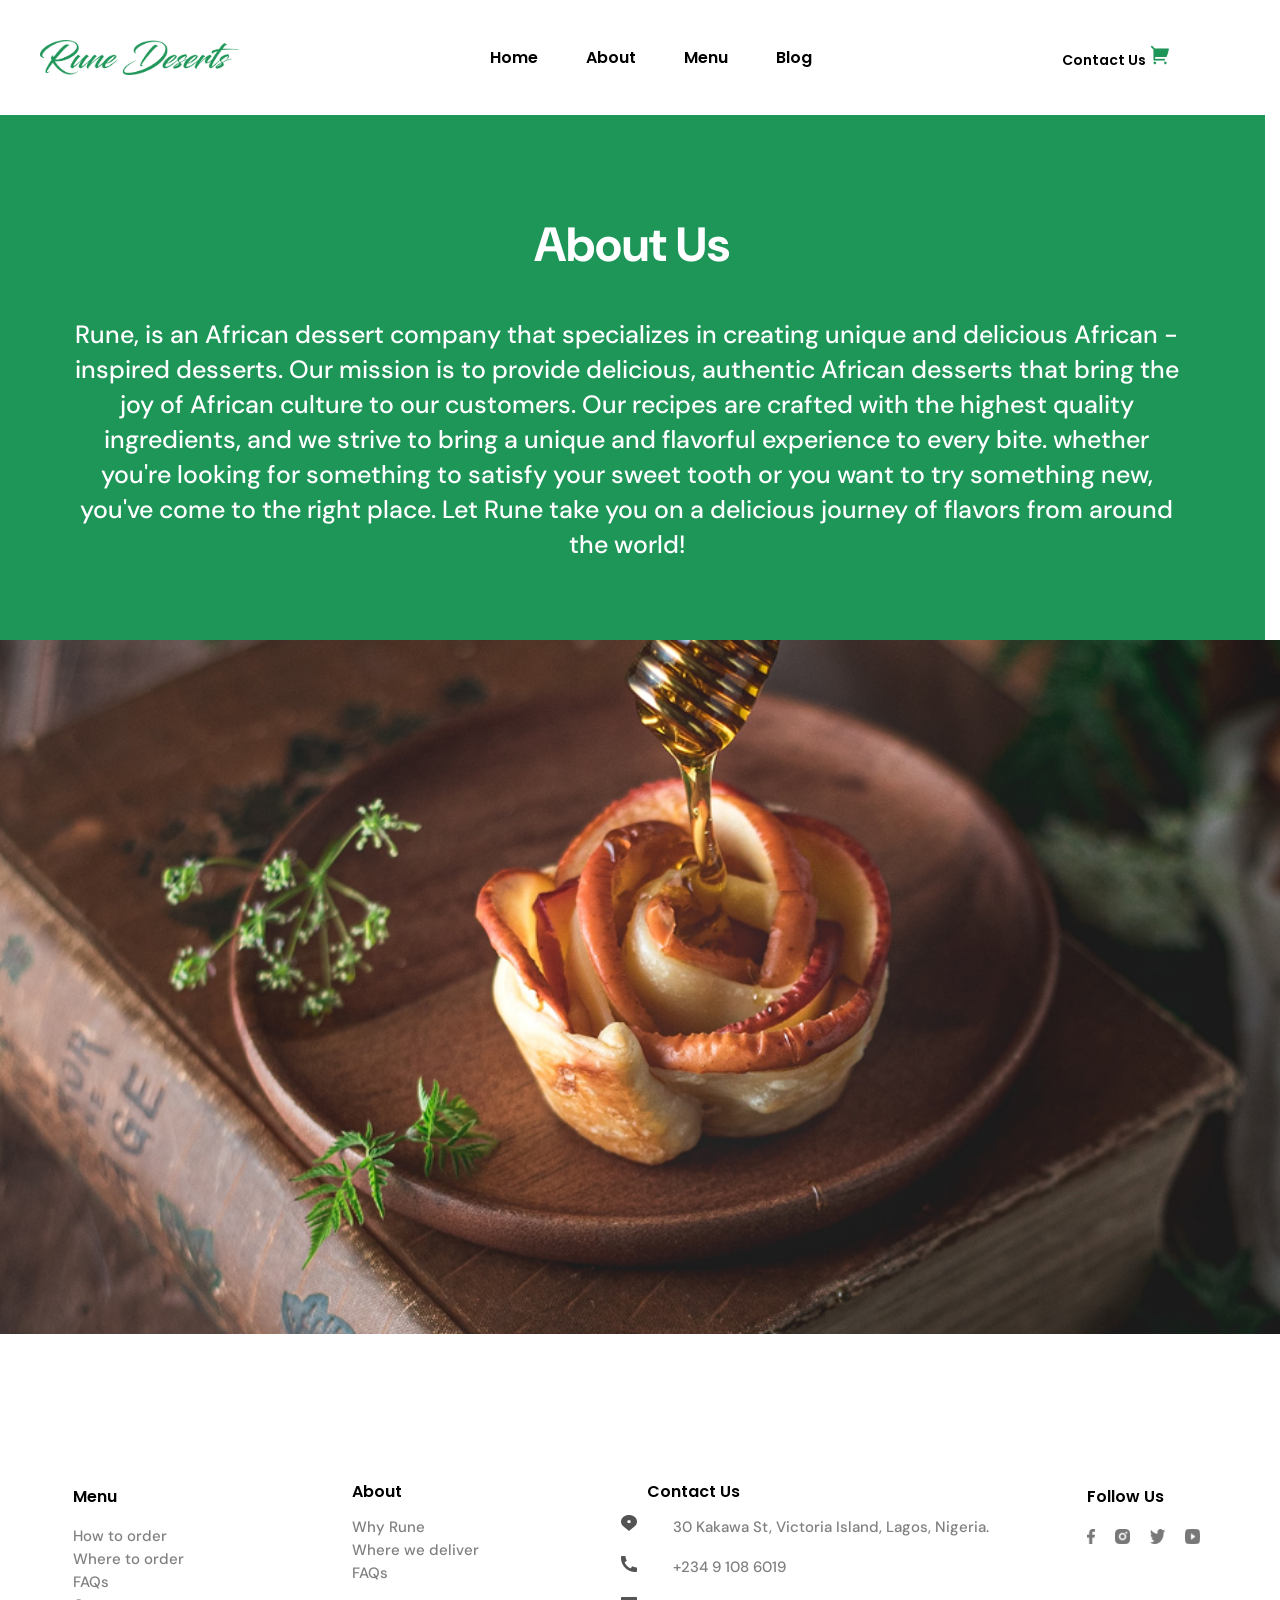
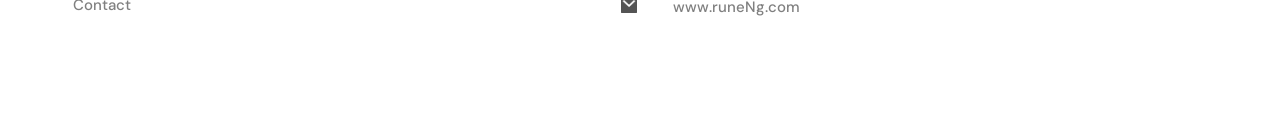
<file: about.html>
<!DOCTYPE html>
<html lang="en">
<head>
    <meta charset="UTF-8">
    <meta name="viewport" content="width=device-width, initial-scale=1.0">
    <title>About</title>
    <link rel="stylesheet" href="about.css">
</head>
<body>
    <header>
        <img src="/RUNE.png" class="header-image" alt="rune logo">
        <nav>
            <a href="/">Home</a>
            <a href="/about.html">About</a>
            <a href="/menu.html">Menu</a>
            <a href="/blog.html">Blog</a>
        </nav>

        <div class="header-right">
            <a href="/contact.html">Contact Us</a>
            <img src="/A Frame.png" alt="cart logo">
        </div>
    </header>


    <main>
        <div class="about">
            <h1>About Us</h1>
            <p>Rune, is an African dessert company that 
                specializes in creating unique and 
                delicious African - inspired desserts. 
                Our mission is to provide delicious, 
                authentic African desserts      that bring 
                the joy of African culture to our customers. 
                Our recipes are crafted with the highest 
                quality ingredients, and we strive to 
                bring a unique and flavorful experience 
                to every bite. whether you're looking for 
                something to satisfy your sweet tooth or 
                you want to try something new, you've 
                come to the right place. 
                Let Rune take you on a delicious 
                journey of flavors from around the world! 
            </p>
        </div>
    </main>


    <section>
    </section>

    <footer>
        <div class="nav-control">
            <nav class="footer-navigation">
                <div class="menu">
                    <a href="menu">Menu</a>
                    <div class="write-up">
                        <p>How to order</p>
                        <p>Where to order</p>
                        <p>FAQs</p>
                        <p>Contact</p>
                    </div>
                </div>
                
                <div class="about-us">
                    <a href="about">About</a>
                    <div class="write-up">
                        <p>Why Rune</p>
                        <p>Where we deliver</p>
                        <p>FAQs</p>
                    </div>
                    
                </div>

                <div class="contact-us">
                    <a href="contact-us">Contact Us</a>
                    <div class="write-ups">
                        <div class="gps">
                            <!-- <img src="/Vector.png" alt="GPS"> -->
                        </div>
                        <p>30 Kakawa St, Victoria Island, 
                            Lagos, Nigeria.
                        </p>
                        <div class="phone">
                            <!-- <img src="/Vector (1).png" alt=""> -->
                        </div>
                        <p>+234 9 108 6019</p>
                        <div class="email">
                            <!-- <img src="/Vector (2).png" alt=""> -->
                        </div>
                        <p>www.runeNg.com</p>
                    </div>
                </div>

                <div class="follow-us">
                    <a href="follow-us ">Follow Us</a>
                    <div class="social-media">
                        <img src="/Vector (3).png" alt="facebook">
                        <img src="/Vector (4).png" alt="instagram">
                        <img src="/Vector (5).png" alt="twitter">
                        <img src="/Vector (6).png" alt="youtube">
                    </div>
                </div>
            </nav>
        </div>
        <div class="contact-icons">
                <img src="/Vector.png" alt="GPS">
                <img src="/Vector (1).png" alt="">
                <img src="/Vector (2).png" alt="">
        </div>
    </footer>
</body>
</html>
</file>
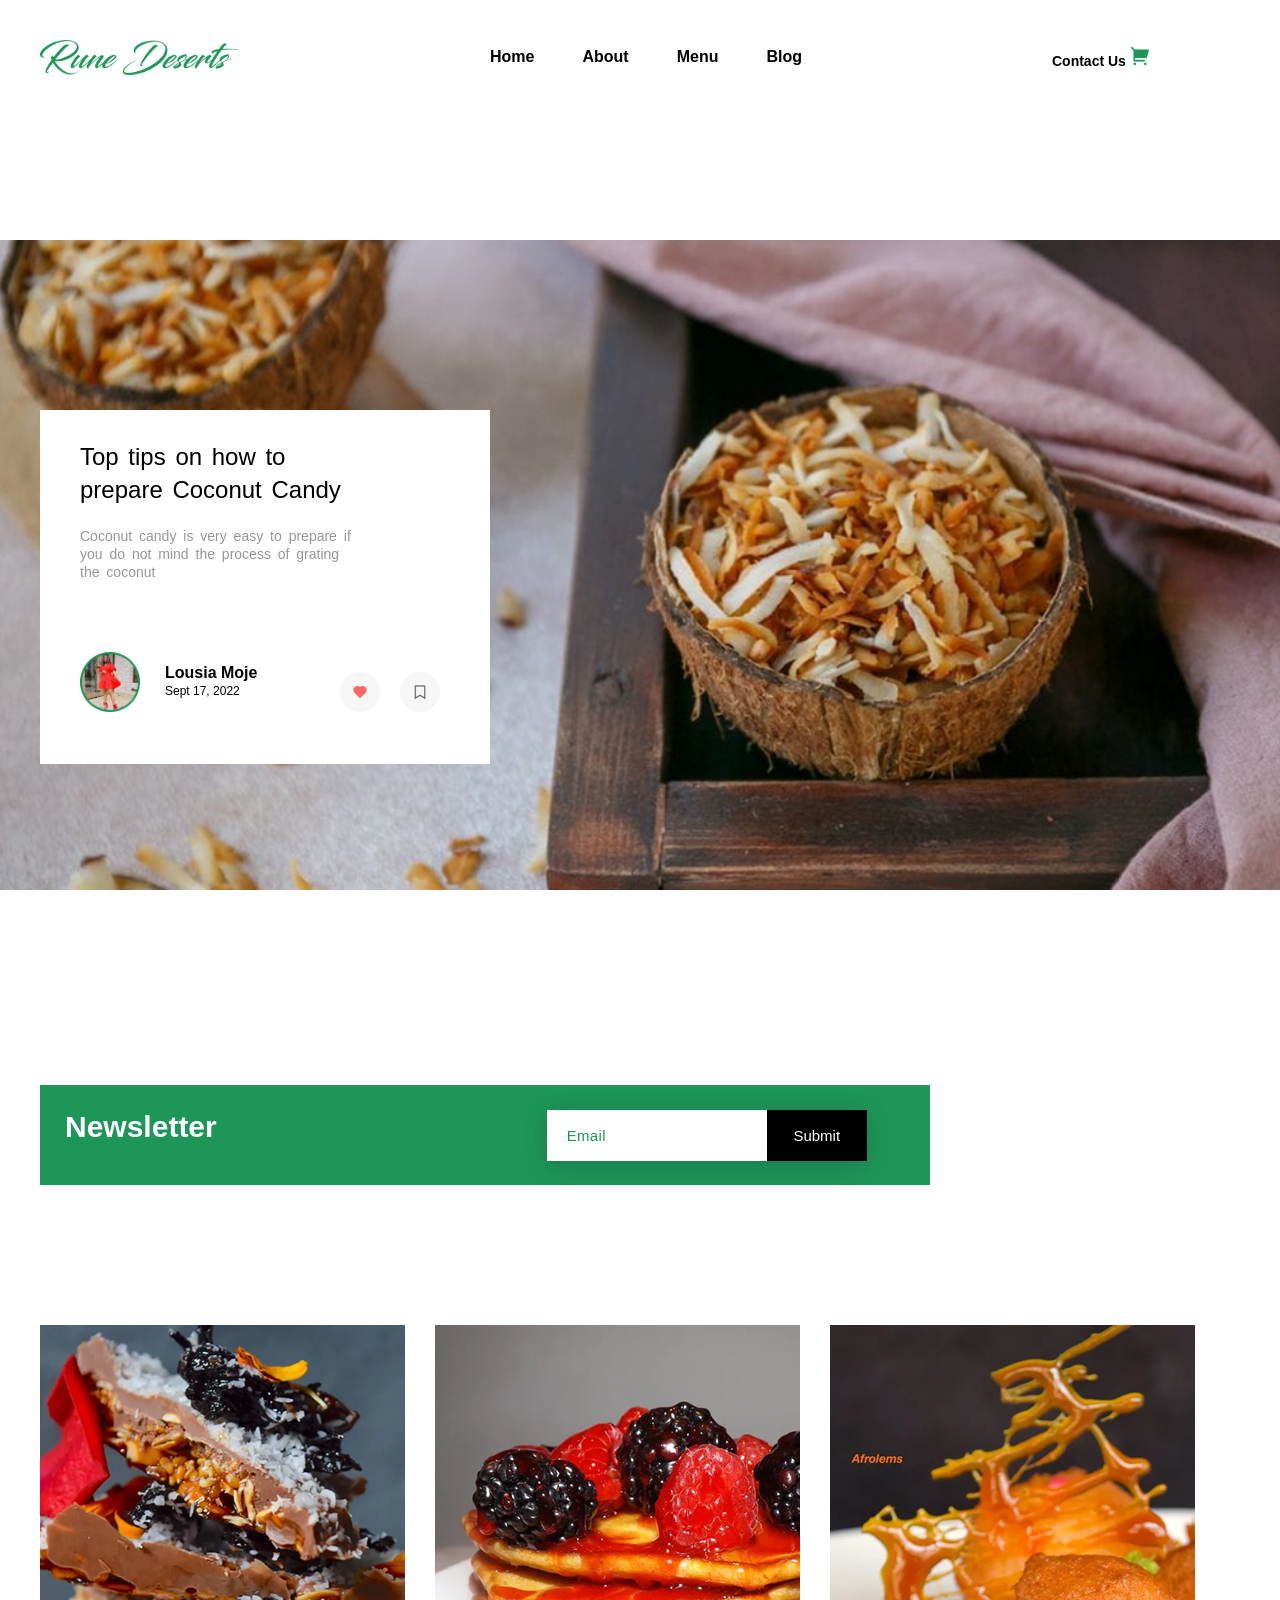
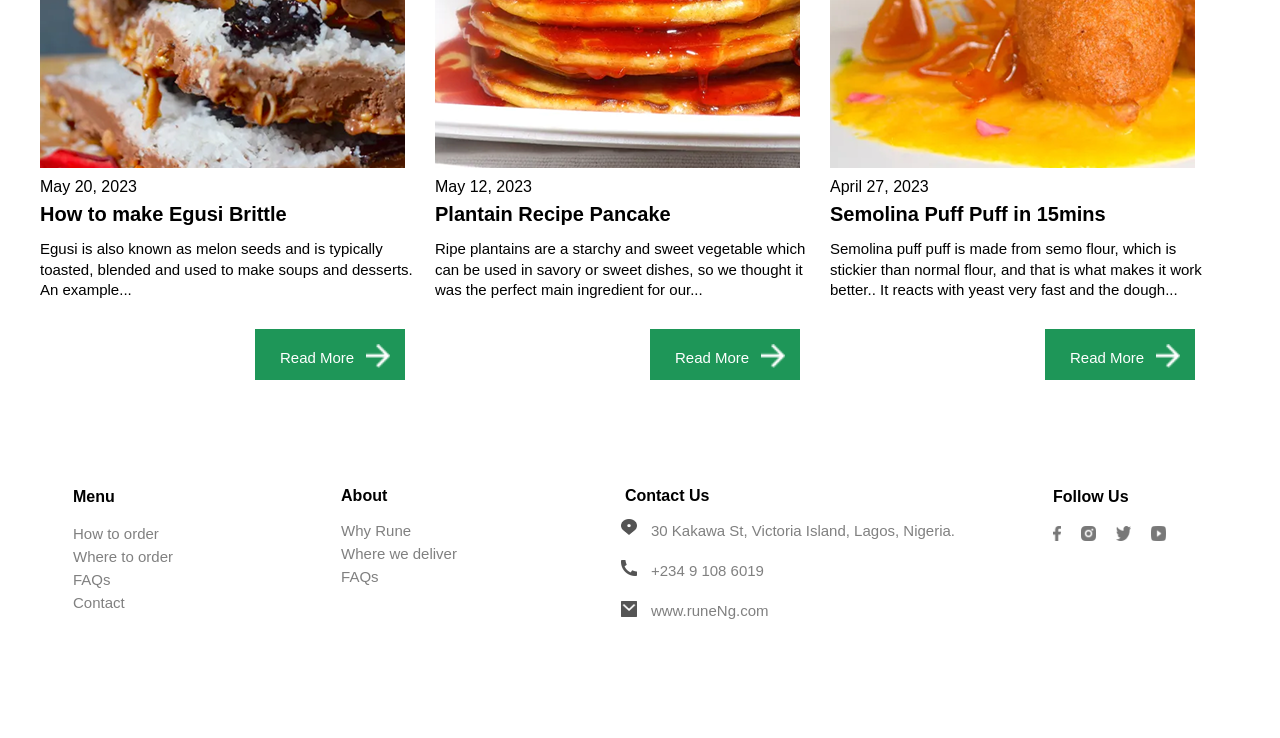
<file: blog.html>
<!DOCTYPE html>
<html lang="en">
<head>
    <meta charset="UTF-8">
    <meta name="viewport" content="width=device-width, initial-scale=1.0">
    <title>Blog</title>
    <link rel="stylesheet" href="blog.css">
</head>
<body>
    <header>
        <img src="/RUNE.png" class="header-image" alt="rune logo">
        <nav>
            <a href="/">Home</a>
            <a href="/about.html">About</a>
            <a href="/menu.html">Menu</a>
            <a href="/blog.html">Blog</a>
        </nav>
        </nav>

        <div class="header-right">
            <a href="/contact.html">Contact Us</a>
            <img src="/A Frame.png" alt="cart logo">
        </div>
    </header>

    <main>
        <div class="background-control">
            <div class="blog-picture">
                <div class="blog-content">
                    <div class="blog-writeup">
                        <h1>Top tips on how to prepare Coconut Candy</h1>
                        <p>Coconut candy is very easy to prepare if 
                            you do not mind the process of 
                            grating the coconut
                        </p>
                    </div>
                    <div class="blog-image">
                        <img src="/Ellipse 1.png" alt="">
                        <div class="writeup">
                            <h3>Lousia Moje</h3>
                            <p>Sept 17, 2022</p>
                        </div>
                        
                        <div class="little-picture">
                            <div class="image-2">
                                <img src="/Group 22.png" alt="">
                            </div>

                            <div class="image-3">
                                <img src="/Group 25 (1).png" alt="">
                            </div>
                        </div>
                        
            
                    </div>
                </div>

            </div>
        </div>
    </main>

    <section>
        <div class="newsletter-control">
            <div class="newsletter-button">
                <div class="news">
                    <h2>Newsletter</h2>
                </div>
                <div class="mail">
                    <input class="newsletter-input" type="email" placeholder="Email" aria-label="Email address">
                    <button class="newsletter-btn">Submit</button>
                </div>
            </div>
        </div>
    </section>

    <section>
        <div class="recipe-control">
            <div class="recipe-pictures">
                <div class="recipe-pic1">
                    <h4>May 20, 2023</h4>
                    <h2>How to make Egusi Brittle</h2>
                    <p>Egusi is also known as melon seeds 
                        and is typically toasted, blended 
                        and used to make soups and desserts. An example...
                    </p>
                    <div class="read-more-button">
                        <button class="read">Read More</button>
                        <div class="arrow">
                            <img src="/arrow.png" alt="Read more arrow">
                        </div>
                    </div>
                </div>

                <div class="recipe-pic2">
                    <h4>May 12, 2023</h4>
                    <h2>Plantain Recipe Pancake</h2>
                    <p>Ripe plantains are a starchy and sweet vegetable 
                        which can be used in savory or sweet dishes, 
                        so we thought it was the perfect main ingredient for our...
                    </p>
                    <div class="read-more-button">
                        <button class="read">Read More</button>
                        <div class="arrow">
                            <img src="/arrow.png" alt="Read more arrow">
                        </div>
                    </div>
                </div>

                <div class="recipe-pic3">
                    <h4>April 27, 2023</h4>
                    <h2>Semolina Puff Puff in 15mins</h2>
                    <p>Semolina puff puff is made from semo flour, 
                        which is stickier than normal flour, and 
                        that is what makes it work better.. It reacts with yeast very fast and the dough... 
                    </p>
                    <div class="read-more-button">
                        <button class="read">Read More</button>
                        <div class="arrow">
                            <img src="/arrow.png" alt="Read more arrow">
                        </div>
                    </div>
                </div>
            </div>
        </div>
    </section>
    
    <footer>
        <div class="nav-control">
            <nav class="footer-navigation">
                <div class="menu">
                    <a href="menu">Menu</a>
                    <div class="write-up">
                        <p>How to order</p>
                        <p>Where to order</p>
                        <p>FAQs</p>
                        <p>Contact</p>
                    </div>
                </div>
                
                <div class="about">
                    <a href="about">About</a>
                    <div class="write-up">
                        <p>Why Rune</p>
                        <p>Where we deliver</p>
                        <p>FAQs</p>
                    </div>
                    
                </div>

                <div class="contact-us">
                    <a href="contact-us">Contact Us</a>
                    <div class="write-ups">
                        <div class="gps">
                            <!-- <img src="/Vector.png" alt="GPS"> -->
                        </div>
                        <p>30 Kakawa St, Victoria Island, 
                            Lagos, Nigeria.
                        </p>
                        <div class="phone">
                            <!-- <img src="/Vector (1).png" alt=""> -->
                        </div>
                        <p>+234 9 108 6019</p>
                        <div class="email">
                            <!-- <img src="/Vector (2).png" alt=""> -->
                        </div>
                        <p>www.runeNg.com</p>
                    </div>
                </div>

                <div class="follow-us">
                    <a href="follow-us ">Follow Us</a>
                    <div class="social-media">
                        <img src="/Vector (3).png" alt="facebook">
                        <img src="/Vector (4).png" alt="instagram">
                        <img src="/Vector (5).png" alt="twitter">
                        <img src="/Vector (6).png" alt="youtube">
                    </div>
                </div>
            </nav>
        </div>
        <div class="contact-icons">
                <img src="/Vector.png" alt="GPS">
                <img src="/Vector (1).png" alt="">
                <img src="/Vector (2).png" alt="">
        </div>
    </footer>
        
</body>
</html>
</file>
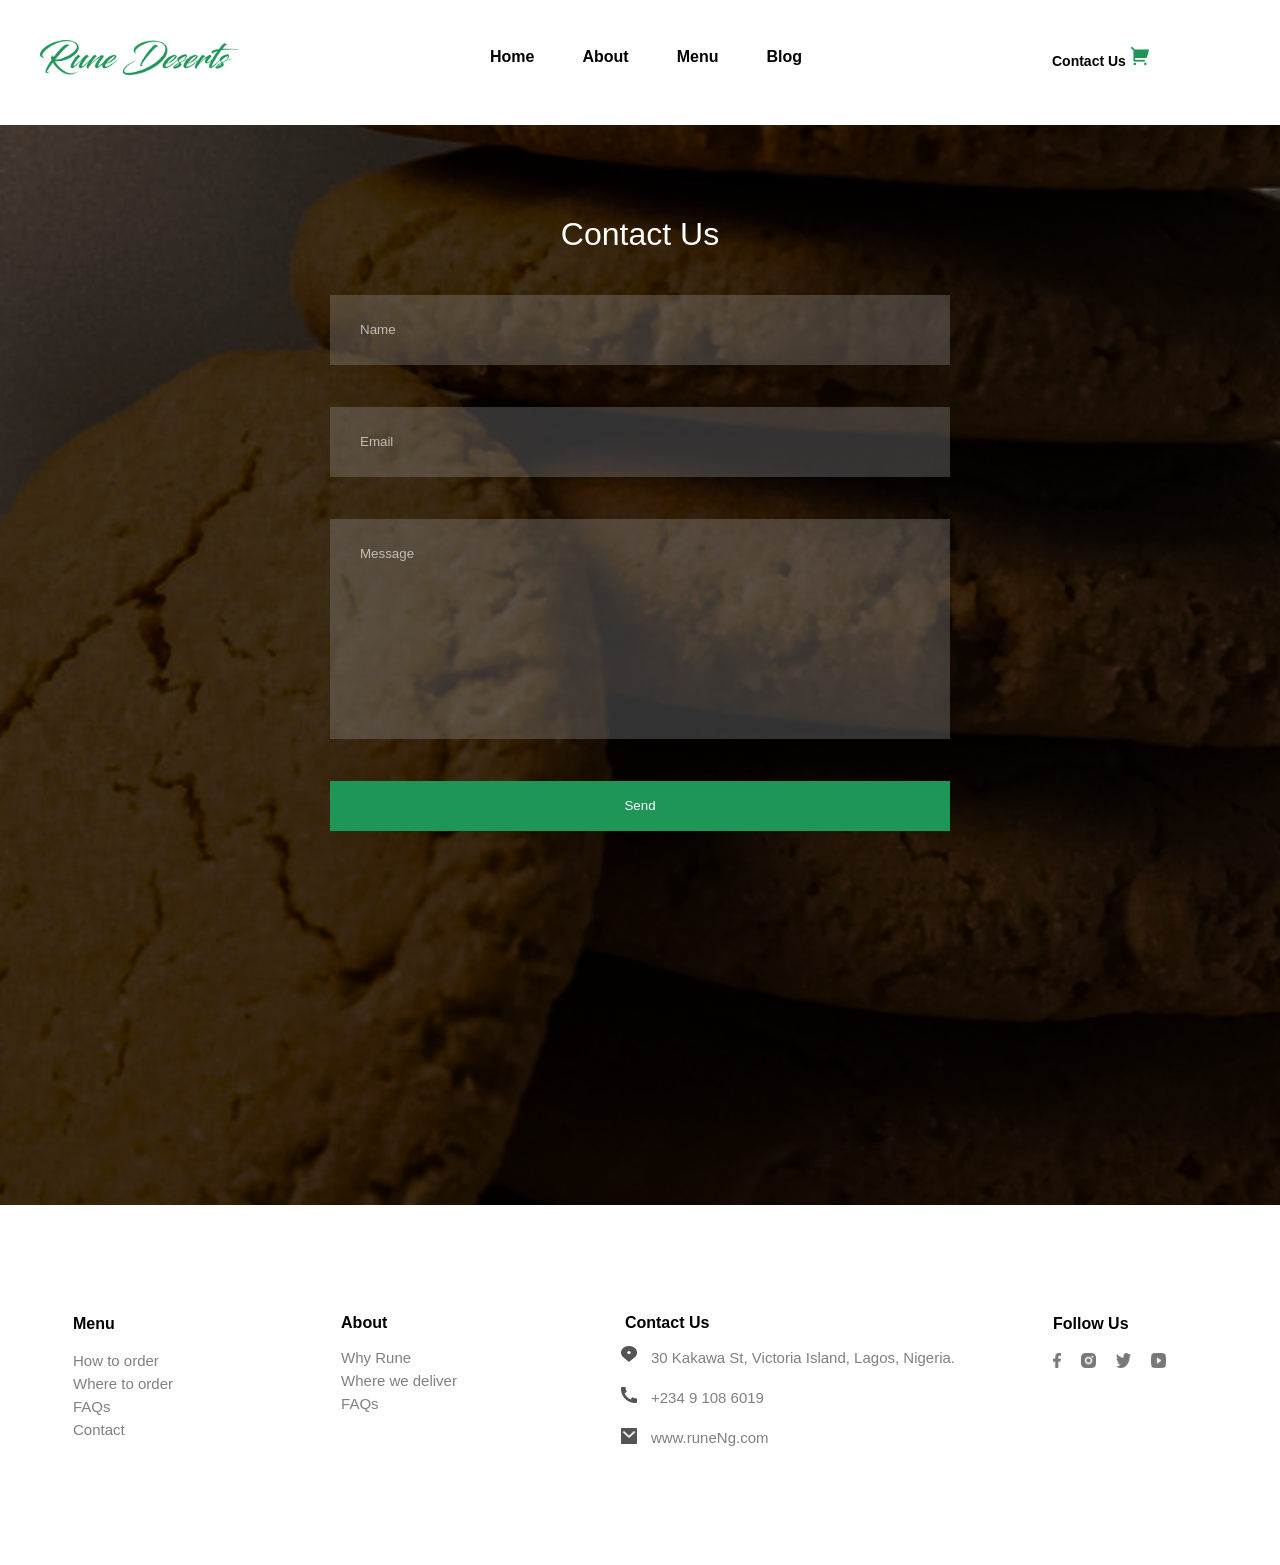
<file: contact.html>
<!DOCTYPE html>
<html lang="en">
<head>
    <meta charset="UTF-8">
    <meta name="viewport" content="width=device-width, initial-scale=1.0">
    <title>Contact</title>
    <link rel="stylesheet" href="contact.css">
</head>
<body>
    <header>
        <img src="/RUNE.png" class="header-image" alt="rune logo">
        <nav>
            <a href="/">Home</a>
            <a href="/about.html">About</a>
            <a href="/menu.html">Menu</a>
            <a href="/blog.html">Blog</a>
        </nav>
        </nav>

        <div class="header-right">
            <a href="/contact.html">Contact Us</a>
            <img src="/A Frame.png" alt="cart logo">
        </div>
    </header>

    <main>
        <div class="background-control">
            <div class="contact-picture">
                <div class="contact-info">
                    <h1>Contact Us</h1>
                    <div class="person-name">
                        <input type="text" placeholder="Name">
                    </div>
                    
                    <div class="email-1">
                        <input type="text" placeholder="Email">
                    </div>
                    
                    <div class="message">
                        <input type="text" placeholder="Message">
                    </div>
                    <button>Send</button>
                </div>
            </div>
        </div>
    </main>

    <footer>
        <div class="nav-control">
            <nav class="footer-navigation">
                <div class="menu">
                    <a href="menu">Menu</a>
                    <div class="write-up">
                        <p>How to order</p>
                        <p>Where to order</p>
                        <p>FAQs</p>
                        <p>Contact</p>
                    </div>
                </div>
                
                <div class="about">
                    <a href="about">About</a>
                    <div class="write-up">
                        <p>Why Rune</p>
                        <p>Where we deliver</p>
                        <p>FAQs</p>
                    </div>
                    
                </div>

                <div class="contact-us">
                    <a href="contact-us">Contact Us</a>
                    <div class="write-ups">
                        <div class="gps">
                            <!-- <img src="/Vector.png" alt="GPS"> -->
                        </div>
                        <p>30 Kakawa St, Victoria Island, 
                            Lagos, Nigeria.
                        </p>
                        <div class="phone">
                            <!-- <img src="/Vector (1).png" alt=""> -->
                        </div>
                        <p>+234 9 108 6019</p>
                        <div class="email">
                            <!-- <img src="/Vector (2).png" alt=""> -->
                        </div>
                        <p>www.runeNg.com</p>
                    </div>
                </div>

                <div class="follow-us">
                    <a href="follow-us ">Follow Us</a>
                    <div class="social-media">
                        <img src="/Vector (3).png" alt="facebook">
                        <img src="/Vector (4).png" alt="instagram">
                        <img src="/Vector (5).png" alt="twitter">
                        <img src="/Vector (6).png" alt="youtube">
                    </div>
                </div>
            </nav>
        </div>
        <div class="contact-icons">
                <img src="/Vector.png" alt="GPS">
                <img src="/Vector (1).png" alt="">
                <img src="/Vector (2).png" alt="">
        </div>
    </footer>
    
</body>
</html>
</file>
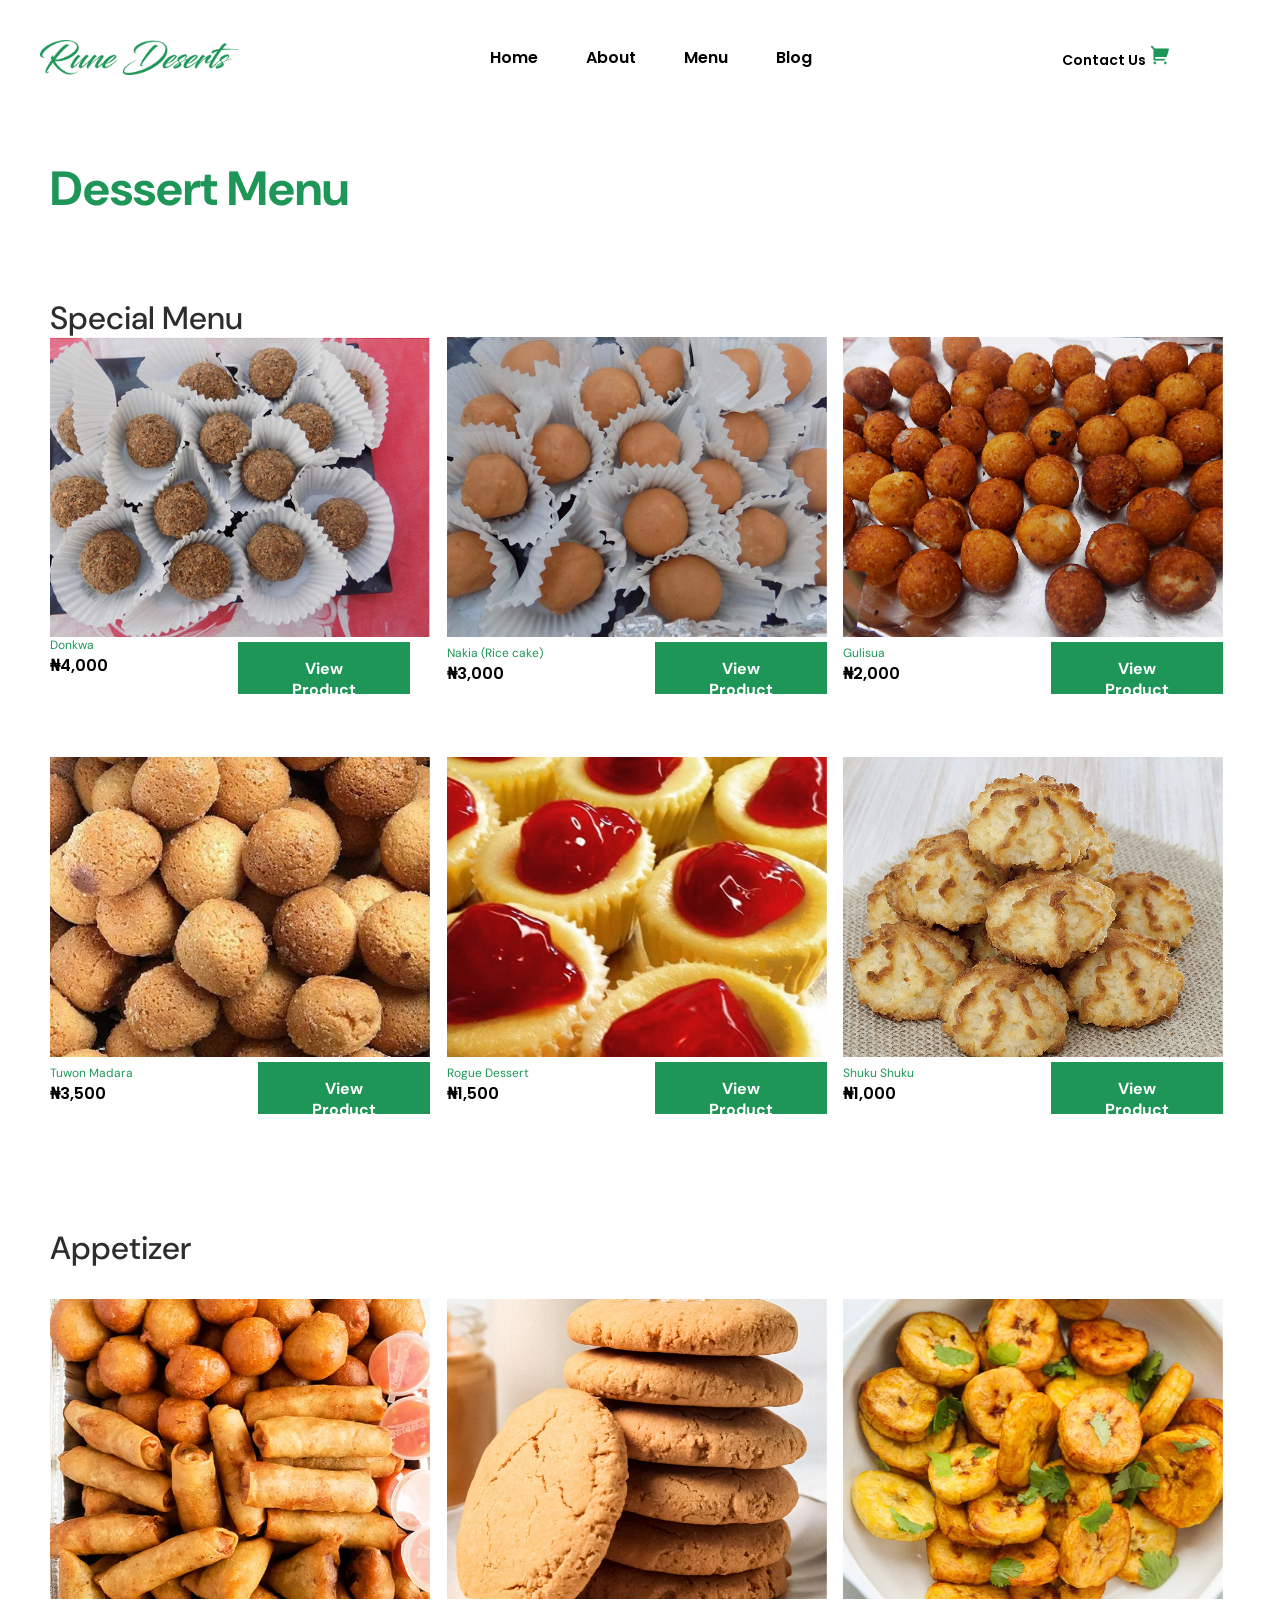
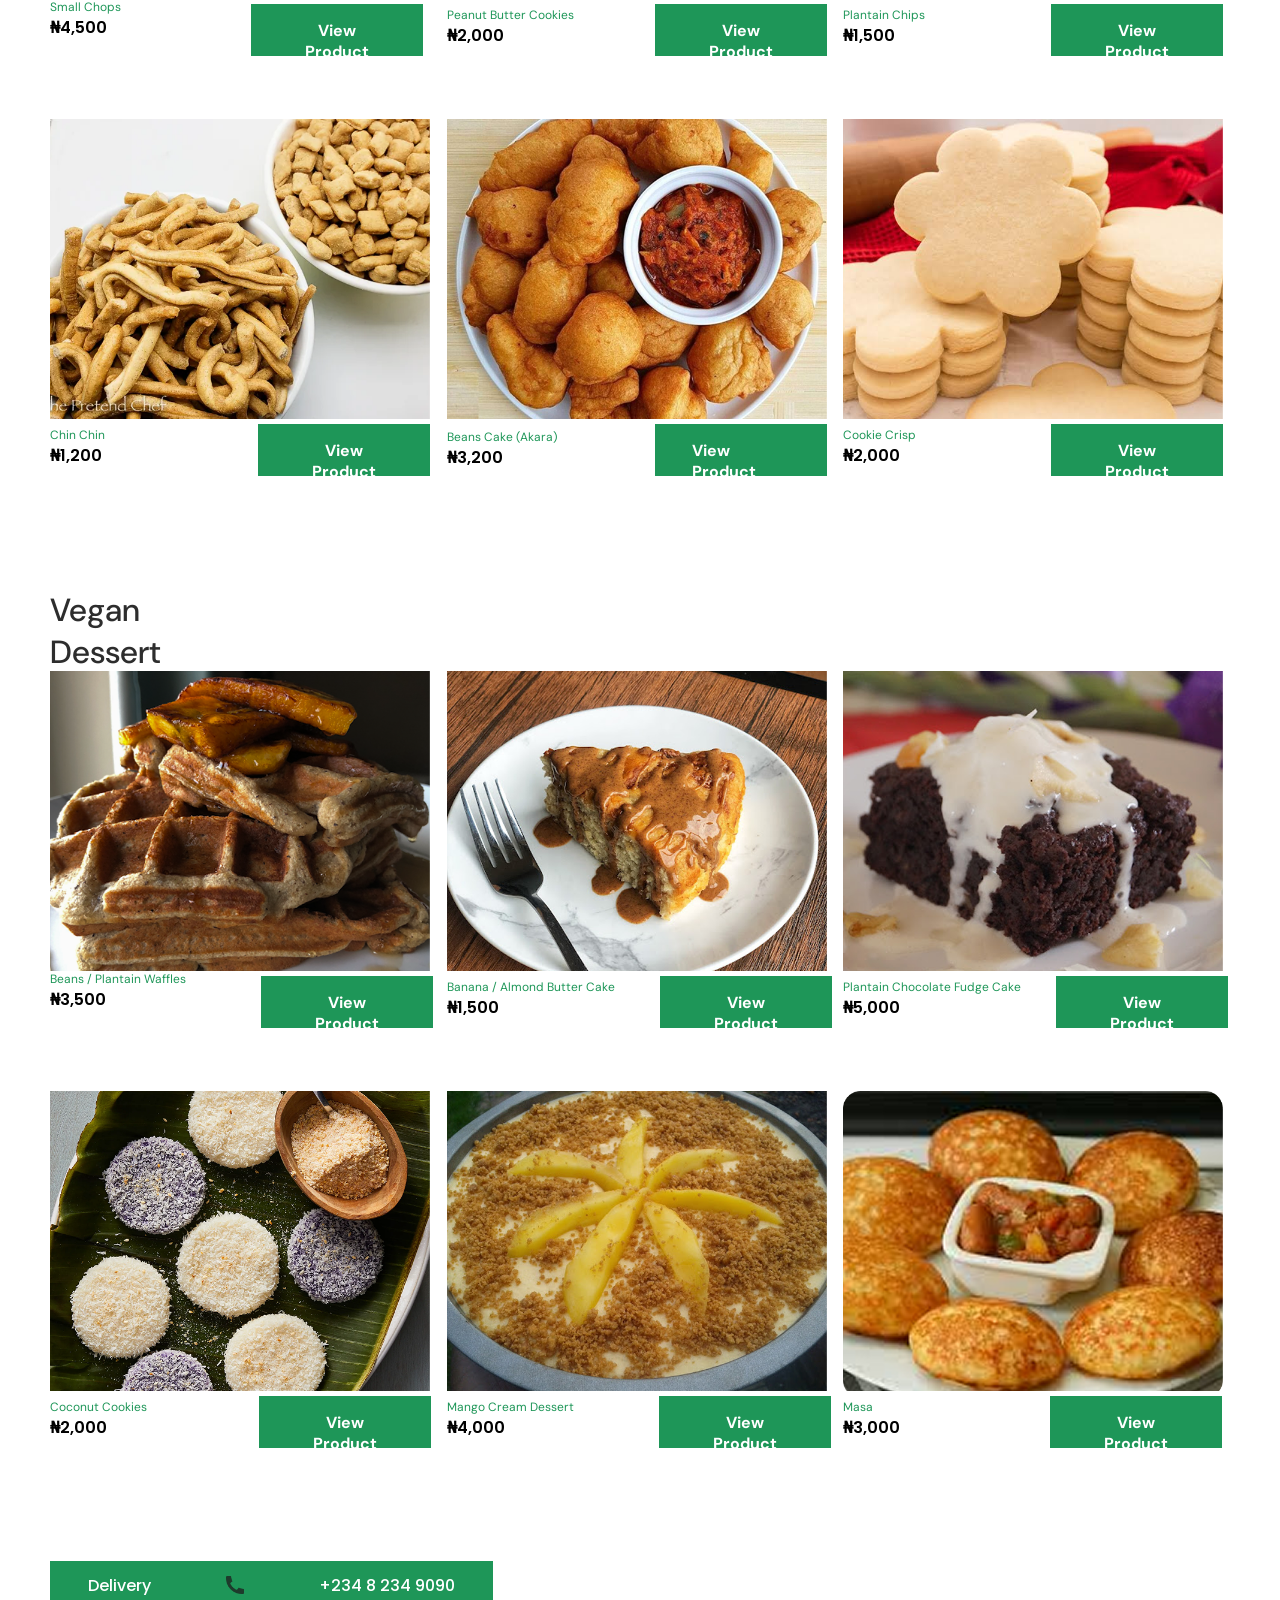
<file: menu.html>
<!DOCTYPE html>
<html lang="en">
<head>
    <meta charset="UTF-8">
    <meta name="viewport" content="width=device-width, initial-scale=1.0">
    <title>Document</title>
    <link rel="stylesheet" href="menu.css">
</head>
<body>
    <header>
        <img src="/RUNE.png" class="header-image" alt="rune logo">
        <nav>
            <a href="/">Home</a>
            <a href="/about.html">About</a>
            <a href="/menu.html">Menu</a>
            <a href="/blog.html">Blog</a>
        </nav>
        </nav>

        <div class="header-right">
            <a href="contact us">Contact Us</a>
            <img src="/A Frame.png" alt="cart logo">
        </div>
    </header>

    <section>
        <div class="dessert-catalogue">
            <h1>Dessert Menu</h1>
        </div>
        <div class="dessert-catalogue-special">
            <h2>Special Menu</h2>
        </div>
        <div class="dessert-control">
            <div class="dessert-pictures">
                <div class="pic1">
                    <div class="pic1i">
                        <div class="pic1ii">
                            <div class="pic1iii">
                                <h4>Donkwa</h4>
                                <h3>₦4,000</h3>
                            </div>
                           <span><button>View Product</button></span>
                        </div>
                    </div>
                </div>

                <div class="pic2">
                    <div class="pic2i">
                        <div class="pic2ii">
                            <div class="pic2iii">
                                <h4>Nakia (Rice cake)</h4>
                                <h3>₦3,000</h3>
                            </div>
                            <span><button>View Product</button></span>
                        </div>
                    </div>
                </div>

                <div class="pic3">
                    <div class="pic3i">
                        <div class="pic3ii">
                            <div class="pic3iii">
                                <h4>Gulisua</h4>
                                <h3>₦2,000</h3>
                            </div>
                            <span><button>View Product</button></span>
                        </div>
                    </div>
                </div>

                <div class="pic4">
                    <div class="pic4i">
                        <div class="pic4ii">
                            <div class="pic4iii">
                                <h4>Tuwon Madara</h4>
                                <h3>₦3,500</h3>
                            </div>
                            <span><button>View Product</button></span>
                        </div>
                    </div>
                </div>

                <div class="pic5">
                    <div class="pic5i">
                        <div class="pic5ii">
                            <div class="pic5iii">
                                <h4>Rogue Dessert</h4>
                                <h3>₦1,500</h3>
                            </div>
                            <span><button>View Product</button></span>
                        </div>
                    </div>
                </div>

                <div class="pic6">
                    <div class="pic6i">
                        <div class="pic6ii">
                            <div class="pic6iii">
                                <h4>Shuku Shuku</h4>
                                <h3>₦1,000</h3>
                            </div>
                            <span><button>View Product</button></span>
                        </div>
                    </div>
                </div>
            </div>
        </div>
    </section>

    <section>
        <div class="appetizer-menu">
            <h2>Appetizer</h2>
        </div>
        <div class="appetizer-control">
            <div class="appetizer-pictures">
                <div class="pic7">
                    <div class="pic7i">
                        <div class="pic7ii">
                            <div class="pic7iii">
                                <h4>Small Chops</h4>
                                <h3>₦4,500</h3>
                            </div>
                           <span><button>View Product</button></span>
                        </div>
                    </div>
                </div>

                <div class="pic8">
                    <div class="pic8i">
                        <div class="pic8ii">
                            <div class="pic8iii">
                                <h4>Peanut Butter Cookies</h4>
                                <h3>₦2,000</h3>
                            </div>
                           <span><button>View Product</button></span>
                        </div>
                    </div>
                </div>

                <div class="pic9">
                    <div class="pic9i">
                        <div class="pic9ii">
                            <div class="pic9iii">
                                <h4>Plantain Chips</h4>
                                <h3>₦1,500</h3>
                            </div>
                           <span><button>View Product</button></span>
                        </div>
                    </div>
                </div>

                <div class="pic10">
                    <div class="pic10i">
                        <div class="pic10ii">
                            <div class="pic10iii">
                                <h4>Chin Chin</h4>
                                <h3>₦1,200</h3>
                            </div>
                           <span><button>View Product</button></span>
                        </div>
                    </div>
                </div>

                <div class="pic11">
                    <div class="pic11i">
                        <div class="pic11ii">
                            <div class="pic11iii">
                                <h4>Beans Cake (Akara)</h4>
                                <h3>₦3,200</h3>
                            </div>
                           <span>
                                <a href="/order.html" class="view">View Product</a>
                            </span>
                        </div>
                    </div>
                </div>

                <div class="pic12">
                    <div class="pic12i">
                        <div class="pic12ii">
                            <div class="pic12iii">
                                <h4>Cookie Crisp</h4>
                                <h3>₦2,000</h3>
                            </div>
                           <span><button>View Product</button></span>
                        </div>
                    </div>
                </div>
            </div>
        </div>
    </section>

    <section>
        <div class="appetizer-menu">
            <h2>Vegan Dessert</h2>
        </div>
        <div class="vegan-control">
            <div class="vegan-pictures">
                <div class="pic13">
                    <div class="pic13i">
                        <div class="pic13ii">
                            <div class="pic13iii">
                                <h4>Beans / Plantain Waffles</h4>
                                <h3>₦3,500</h3>
                            </div>
                           <span class="spans1"><button>View Product</button></span>
                        </div>
                    </div>
                </div>

                <div class="pic14">
                    <div class="pic14i">
                        <div class="pic14ii">
                            <div class="pic14iii">
                                <h4>Banana / Almond Butter Cake </h4>
                                <h3>₦1,500</h3>
                            </div>
                           <span class="spans2"><button>View Product</button></span>
                        </div>
                    </div>
                </div>

                <div class="pic15">
                    <div class="pic15i">
                        <div class="pic15ii">
                            <div class="pic15iii">
                                <h4>Plantain Chocolate Fudge Cake</h4>
                                <h3>₦5,000</h3>
                            </div>
                           <span class="spans3"><button>View Product</button></span>
                        </div>
                    </div>
                </div>

                <div class="pic16">
                    <div class="pic16i">
                        <div class="pic16ii">
                            <div class="pic16iii">
                                <h4>Coconut Cookies</h4>
                                <h3>₦2,000</h3>
                            </div>
                           <span class="spans4"><button>View Product</button></span>
                        </div>
                    </div>
                </div>

                <div class="pic17">
                    <div class="pic17i">
                        <div class="pic17ii">
                            <div class="pic17iii">
                                <h4>Mango Cream Dessert</h4>
                                <h3>₦4,000</h3>
                            </div>
                           <span class="spans5"><button>View Product</button></span>
                        </div>
                    </div>
                </div>

                <div class="pic18">
                    <div class="pic18i">
                        <div class="pic18ii">
                            <div class="pic18iii">
                                <h4>Masa</h4>
                                <h3>₦3,000</h3>
                            </div>
                           <span class="spans6"><button>View Product</button></span>
                        </div>
                    </div>
                </div>   
            </div>
        </div>    
    </section>

    <section class='a'>
        <div class="delivery-control">
                <p>Delivery</p>
                <span class="icon"><img src="/Vector (1).png" alt="phone"></span>
                <p>+234 8 234 9090</p>
                <!-- <div class="delivery-button">
                    <span class="label">Delivery</span>
                    <span class="icon"><img src="/Vector (1).png" alt="phone"></span>
                    <span class="phone-number">+234 8 234 9090</span>
                </div> -->
        </div>
    </section>
</body>
</html>
</file>
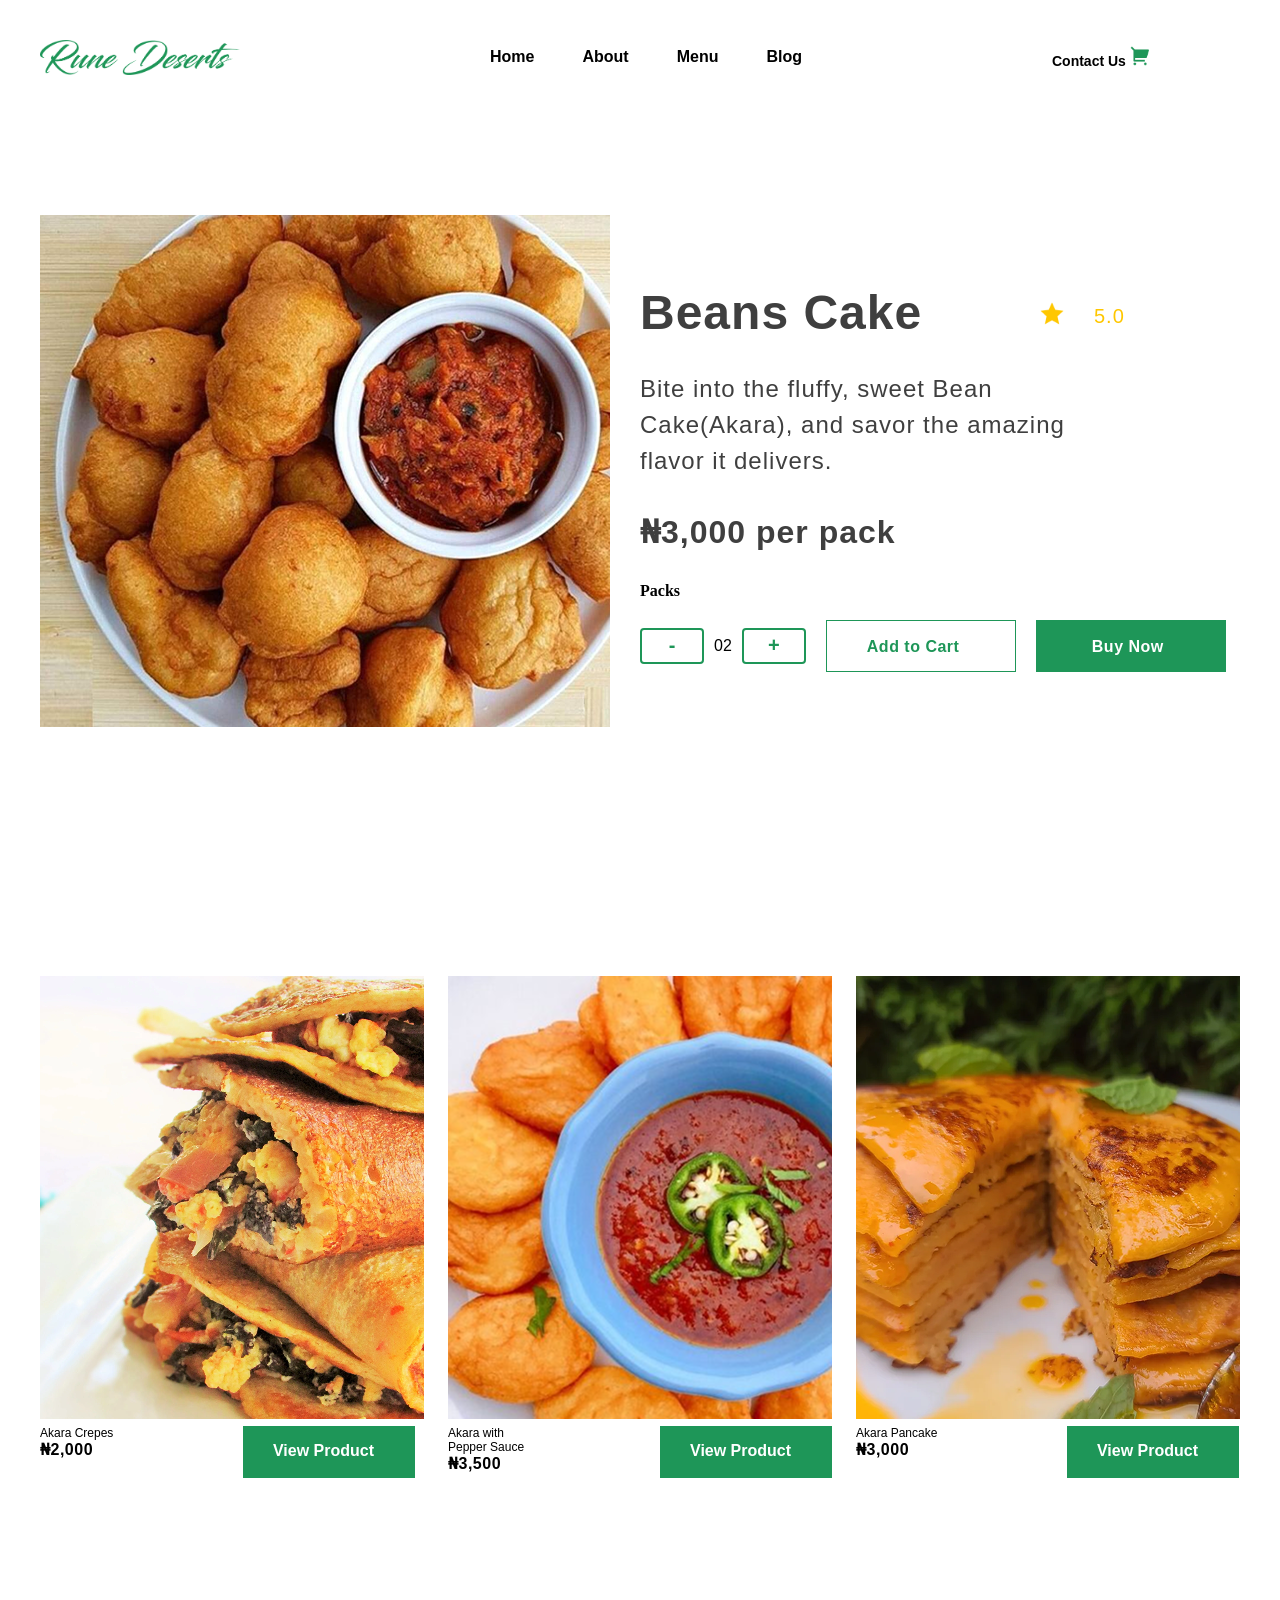
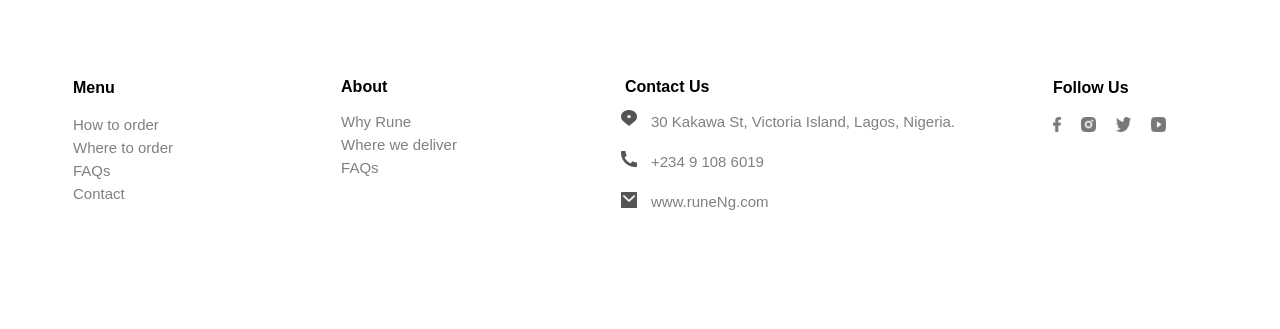
<file: order.html>
<!DOCTYPE html>
<html lang="en">
<head>
    <meta charset="UTF-8">
    <meta name="viewport" content="width=device-width, initial-scale=1.0">
    <title>Order</title>
    <script defer src="order.js"></script>
    <link rel="stylesheet" href="order.css">
</head>
<body>
    <header>
        <img src="/RUNE.png" class="header-image" alt="rune logo">
        <nav>
            <a href="/">Home</a>
            <a href="/about.html">About</a>
            <a href="/menu.html">Menu</a>
            <a href="/blog.html">Blog</a>
        </nav>
        </nav>

        <div class="header-right">
            <a href="/contact.html">Contact Us</a>
            <img src="/A Frame.png" alt="cart logo">
        </div>
    </header>


    <section>
        <div class="order-control">
            <div class="order-picture"></div>
            <div class="order-name-control">
                <div class="order">
                    <div class="order-name">
                        <h1>Beans Cake</h1>
                        <!-- <img src="/star.png" class="rating" alt="star"> -->
                        <p>Bite into the fluffy, sweet Bean Cake(Akara), 
                            and savor the amazing flavor it delivers.
                        </p>
                        <h3>₦3,000 per pack</h3>

                        <div class="order-quantity">
                            <h4>Packs</h4>
                            <div class="quantity-control">
                                <div class="quantity-counter">
                                    <button class="qty-btn" id="decrease">-</button>
                                    <span class="qty-value" id="qty-display">02</span>
                                    <button class="qty-btn" id="increase">+</button>
                                </div>
                                <button class="add-to-cart">Add to Cart</button>
                                <button class="buy-now">Buy Now</button>
                            </div>
                        </div>
                    </div>
                    <div class="rating">
                        <img src="/star.png" alt="star">
                        <h2>5.0</h2>
                    </div>
                </div>
            </div>
        </div>
    </section>

    <section>
        <div class="sub-menu-control">
            <div class="sub-menu-pictures">
                <div class="pic1">
                    <div class="pic1i">
                        <div class="pic1ii">
                            <div class="pic1iii">
                                <h4>Akara Crepes</h4>
                                <h3>₦2,000</h3>
                            </div>
                            <span class="spans1"><button>View Product</button></span>
                        </div>
                    </div>
                </div>

                <div class="pic2">
                    <div class="pic2i">
                        <div class="pic2ii">
                            <div class="pic2iii">
                                <h4>Akara with Pepper Sauce</h4>
                                <h3>₦3,500</h3>
                            </div>
                            <span class="spans1"><button>View Product</button></span>
                        </div>
                    </div>
                </div>

                <div class="pic3">
                    <div class="pic3i">
                        <div class="pic3ii">
                            <div class="pic3iii">
                                <h4>Akara Pancake</h4>
                                <h3>₦3,000</h3>
                            </div>
                            <span class="spans1"><button>View Product</button></span>
                        </div>
                    </div>
                </div>
            </div>
        </div>
    </section>

    <footer>
        <div class="nav-control">
            <nav class="footer-navigation">
                <div class="menu">
                    <a href="menu">Menu</a>
                    <div class="write-up">
                        <p>How to order</p>
                        <p>Where to order</p>
                        <p>FAQs</p>
                        <p>Contact</p>
                    </div>
                </div>
                
                <div class="about">
                    <a href="about">About</a>
                    <div class="write-up">
                        <p>Why Rune</p>
                        <p>Where we deliver</p>
                        <p>FAQs</p>
                    </div>
                    
                </div>

                <div class="contact-us">
                    <a href="contact-us">Contact Us</a>
                    <div class="write-ups">
                        <div class="gps">
                            <!-- <img src="/Vector.png" alt="GPS"> -->
                        </div>
                        <p>30 Kakawa St, Victoria Island, 
                            Lagos, Nigeria.
                        </p>
                        <div class="phone">
                            <!-- <img src="/Vector (1).png" alt=""> -->
                        </div>
                        <p>+234 9 108 6019</p>
                        <div class="email">
                            <!-- <img src="/Vector (2).png" alt=""> -->
                        </div>
                        <p>www.runeNg.com</p>
                    </div>
                </div>

                <div class="follow-us">
                    <a href="follow-us ">Follow Us</a>
                    <div class="social-media">
                        <img src="/Vector (3).png" alt="facebook">
                        <img src="/Vector (4).png" alt="instagram">
                        <img src="/Vector (5).png" alt="twitter">
                        <img src="/Vector (6).png" alt="youtube">
                    </div>
                </div>
            </nav>
        </div>
        <div class="contact-icons">
                <img src="/Vector.png" alt="GPS">
                <img src="/Vector (1).png" alt="">
                <img src="/Vector (2).png" alt="">
        </div>
    </footer>
</body>
</html>
</file>
<file: about.css>
@import url('https://fonts.googleapis.com/css2?family=DM+Sans:ital,opsz,wght@0,9..40,100..1000;1,9..40,100..1000&family=Poppins:ital,wght@0,100;0,200;0,300;0,400;0,500;0,600;0,700;0,800;0,900;1,100;1,200;1,300;1,400;1,500;1,600;1,700;1,800;1,900&display=swap');

*{
    margin: 0;
    padding: 0;
    box-sizing: border-box;
    /* overflow-x: hidden;*/
} 
body{
    width: contain;
}
header{
    display: flex;
    align-items: center;
    padding: 40px;
    gap: 250px;
}

.header-image{
    width: 200px;
}

nav{
    display: flex;
    gap: 48px;
}
nav a{
    text-decoration: none;
    color: black;
    font-family: "Poppins", sans-serif;
    gap: 16px;
    top: 8px;
    bottom: 8px;
    left: 16px;
    right: 16px;
}

a{
    font-weight: 600;
    font-style: semi-bold;
    font-size: 16px;
}

.header-right a{
    text-decoration: none;
    font-size: 14px;
    color: black;
    font-family: "Poppins", sans-serif;
    font-style: semi-bold;

}

.header-right img{
    width: 21px;
    height: 21px;
    top: 1.8px;
    left: 1px;
}

main{
    background-color: #1E9658;
    width: 1264.5px;
    height: 525px;
    display: flex;
    flex-direction: column;
    align-items: center;
    justify-content: center;
    gap: 10px;
    padding-top: 150px;
    padding-bottom: 150px;
    padding-left: 150px;
    padding-right: 150px;
} 
.about{
    display: flex;
    flex-direction: column;
    text-align: center;
    gap: 48px;
    width: 1130px;
    height: 327px;
    color: #ffff;
}
.about h1{
    font-family: "DM Sans", sans-serif;
    font-weight: 700;
    font-size: 48px;
    font-style: bold;
    line-height: 100%;
}

.about p{
    font-family: "DM Sans", sans-serif;
    font-weight: 500;
    font-size: 25px;
    width: 1119px;
    height: 217px;
    line-height: 140%;
}
section{
    background-image: url(/Rectangle\ 19.png);
    background-size: cover;
    height: 694px;
}

footer{
    background-color: white;
    display: flex;
    align-items: center;
    justify-content: center;
    padding-top: 150px;
    padding-bottom: 50px;
    padding-left: 20px;
    padding-right: 20px;
}

.nav-control{
    display: flex;
    gap: 70px;
    width: 1118px;
    height: 200px;
    background-color: white;
}

.footer-navigation{
    display: flex;
    justify-content: center;
}

.about-us{
    padding-left: 120px;
    line-height: 100%;
    font-family: "DM Sans", sans-serif;
    font-weight: 500;
    font-size: 15px;
    color: gray;
    
}
.write-up{
    padding-top: 20px;
    line-height: 100%;
    font-family: "DM Sans", sans-serif;
    font-weight: 500;
    font-size: 15px;
    color: gray;
    
}
.write-up p{
    padding-bottom: 8px;
}
.write-ups{
    padding-top: 20px;
    line-height: 100%;
    font-family: "DM Sans", sans-serif;
    font-weight: 500;
    font-size: 15px;
    color: gray;
}
.write-ups p{
    padding-bottom: 25px;
    padding-left: 26px;
}
.contact-us{
    line-height: 100%;
    font-family: "DM Sans", sans-serif;
    font-weight: 500;
    font-size: 15px;
    color: gray;
    padding-left: 120px;
}
.contact-icons{
    position: relative;
    display: flex;
    flex-direction: column;
    gap: 25px;
    right: 570px;
    bottom: 20px;
}
.contact-icons img{
    width: 16px;
    height: 16px;
}
.follow-us{
    display: flex;
    flex-direction: column;
    gap: 20px;
    width: 24px;
    height: 24px;
    padding-left: 50px;
}
.follow-us a{
    width: 200px;
    height: 30px;
}
.social-media{
    display: flex;
    gap: 20px;
}
.social-media img{
    width: 15px;
    height: 15px;
}
</file>
<file: blog.css>
*{
    margin: 0;
    padding: 0;
    box-sizing: border-box;
}

header{
    display: flex;
    align-items: center;
    padding: 40px;
    gap: 250px;
}

.header-image{
    width: 200px;
}

nav{
    display: flex;
    gap: 48px;
}

nav a{
    text-decoration: none;
    color: black;
    font-family: "Poppins", sans-serif;
    gap: 16px;
    top: 8px;
    bottom: 8px;
    left: 16px;
    right: 16px;
}

a{
    font-weight: 600;
    font-style: semi-bold;
    font-size: 16px;
}

.header-right a{
    text-decoration: none;
    font-size: 14px;
    color: black;
    font-family: "Poppins", sans-serif;
    font-style: semi-bold;

}

.header-right img{
    width: 21px;
    height: 21px;
    top: 1.8px;
    left: 1px;
}


.background-control{
    display: flex;
    justify-content: center;
    align-items: center;
    height: 100vh;
}
.blog-picture{
    background-image: url("/coconut\ chips.png");
    background-size: cover;
    background-position: center;
    background-repeat: no-repeat;
    width: 1280px;
    height: 650px;
    padding-top: 170px;
    padding-left: 40px;
}

.blog-content{
    background-color: #ffff;
    padding-top: 20px;
    width: 450px;
    height: 354px;
    padding-top: 30px;
    padding-left: 40px;
    padding-right: 40px;
    border: 2px #000000;
}


.blog-writeup h1{
    font-family: "DM Sans", sans-serif;
    font-size: 24px;
    font-weight: 500;
    line-height: 140%;
    word-spacing: 3px;
    padding-bottom: 20px;
    color: #000000;
    width: 275px;
    /* height: 60px; */
}

.blog-writeup p{
    font-family: "DM Sans", sans-serif;
    font-size: 14px;
    font-weight: 400;
    line-height: 130%;
    word-spacing: 3px;
    color: #00000069;
    width: 275px;
    /* height: 60px; */
}

.blog-image{
    display: flex;
    gap: 25px;
    padding-top: 70px;
}

.blog-image img{
    width: 60px;
    height: 60px;
}
.writeup{
    padding-top: 10px;
}

.writeup h3{
    font-family: "DM Sans", sans-serif;
    font-size: 16px;
    font-weight: 700;
    line-height: 140%;
    color: #000000;
    width: 100px;
}

.writeup p{
    font-family: "DM Sans", sans-serif;
    font-size: 12px;
    font-weight: 400;
    line-height: 130%;
    color:#000000;
}

.little-picture{
    display: flex;
}
.image-2{
    padding-top: 20px;
    padding-left: 50px;
}

.image-2 img{
    width: 40px;
    height: 40px;
}

.image-3{
    padding-top: 20px;
    padding-left: 20px;
}

.image-3 img{
    width: 40px;
    height: 40px;
}

section{
    display: flex;
    /* align-items: center;
    justify-content: center; */
    /* flex-direction: column; */
    padding-top: 70px;
    padding-bottom: 70px;
    padding-left: 40px;
    padding-right: 60px;
    height: auto;
}

.newsletter-control{
    display: flex;
    gap: 30px;
    width: 890px;
    height: 100px;
    background-color: #1E9658;

}

.newsletter-button{
    display: flex;
    gap: 330px;
    padding-top: 25px;
    padding-bottom: 25px;
}

.news{
    font-family: "DM Sans", sans-serif;
    font-size: 20px;
    font-weight: 500;
    color: #ffff;
    padding-left: 25px;
}

.mail{
    display: flex;
    /* gap: 0px; */
    width: 100%;
    height: 51px;
    box-shadow: 0 4px 24px rgba(0, 0, 0, 0.18);
    background-color: white;
    /* padding-top: 5px; */
    /* padding-bottom: 15px; */
    padding-left: 15px;
}

.newsletter-input{
    flex: 1;
    padding-top: 16px;
    padding-bottom: 16px;
    padding-left: 5px;
    padding-right: 10px;
    font-family: "DM Sans", sans-serif;
    font-size: 15px;
    font-weight: 500;
    color: var(green);
    background: var(white);
    border: none;
    letter-spacing: 0.02rem;
    outline: none;
}

.newsletter-input::placeholder {
    color: #1E9658;
}

.newsletter-btn{
    background-color: black;
    color: #ffff;
    font-size: 15px;
    font-family: "DM Sans", sans-serif;
    font-weight: 500;
    border: none;
    width: 100px;
    height: 51px;
    padding: 16px 0;
    cursor: pointer;
}

.recipe-control{
    display: flex;
    gap: 30px;
    padding-right: 40px;
    padding-bottom: 150px;
}

.recipe-pictures{
    display: flex;
    grid-template-columns: repeat(3, 1fr);
    gap: 30px;
}

.recipe-pic1{
    background-image: url(/egusi.png);
    background-repeat: no-repeat;
}
.recipe-pic2{
    background-image: url(/plantain\ pancake\ recipe.png);
    background-repeat: no-repeat;
}
.recipe-pic3{
    background-image: url(/semolina\ puff\ puff.png);
    background-repeat: no-repeat;
}

.recipe-pic1,
.recipe-pic2,
.recipe-pic3{
    width: 365px;
    height: 443px;
}


.recipe-pic1 h4,
.recipe-pic2 h4,
.recipe-pic3 h4{
    font-family: "DM Sans", sans-serif;
    font-size: 16px;
    font-weight: 500;
    line-height: 100%;
    color: #000000;
    width: 102px;
    line-height: 150%;
    padding-top: 450px;
}

.recipe-pic1 h2,
.recipe-pic2 h2,
.recipe-pic3 h2{
    font-family: "DM Sans", sans-serif;
    font-size: 20px;
    font-weight: 700;
    line-height: 100%;
    color: #000000;
    width: 330px;
    line-height: 150%;
}

.recipe-pic1 p,
.recipe-pic2 p,
.recipe-pic3 p{
    font-family: "DM Sans", sans-serif;
    font-size: 15px;
    font-weight: 500;
    line-height: 130%;
    color: #000000;
    width: 390px;
    height: 70px;
    line-height: 139%;
    padding-top: 10px;
}

.read-more-button{
    display: flex;
    /* gap: 10px; */
    padding-top: 30px;
    padding-left: 215px;
    /* width: 200px;
    height: 100px; */
}

.read{
    display: flex;
    gap: 10px;
    background-color: #1E9658;
    color: #ffff;
    font-size: 15px;
    font-family: "DM Sans", sans-serif;
    font-weight: 500;
    border: none;
    width: 150px;
    height: 51px;
    padding-left: 25px;
    padding-right: 25px;
    padding-top: 20px;
    padding-bottom: 20px;
    cursor: pointer;
}

.arrow{
    display: flex;
    /* align-items: center;
    justify-content: center; */
    padding-top: 15px;
    padding-left: 1px;
    margin-left: -40px;
    /* background-color: black; */
}

.read-more-button img{
    width: 24px;
    height: 24px;
}


footer{
    background-color: white;
    display: flex;
    align-items: center;
    justify-content: center;
    padding-top: 100px;
    padding-bottom: 50px;
    padding-left: 20px;
    padding-right: 20px;
}
 .nav-control{
    display: flex;
    /* align-items: center;
    justify-content: center; */
    gap: 70px;
    width: 1118px;
    height: 200px;
    background-color: white;
}

.footer-navigation{
    display: flex;
    /* align-items: center; */
    justify-content: center;
    /* gap: 70px;
    padding-left: 150px;
    padding-right: 150px; */
}
.about{
    padding-left: 120px;
    line-height: 100%;
    font-family: "DM Sans", sans-serif;
    font-weight: 500;
    font-size: 15px;
    color: gray;
    
}
.write-up{
    padding-top: 20px;
    line-height: 100%;
    font-family: "DM Sans", sans-serif;
    font-weight: 500;
    font-size: 15px;
    color: gray;
    
}
.write-up p{
    padding-bottom: 8px;
}
.write-ups{
    padding-top: 20px;
    line-height: 100%;
    font-family: "DM Sans", sans-serif;
    font-weight: 500;
    font-size: 15px;
    color: gray;
}
.write-ups p{
    padding-bottom: 25px;
    padding-left: 26px;
}
.contact-us{
    line-height: 100%;
    font-family: "DM Sans", sans-serif;
    font-weight: 500;
    font-size: 15px;
    color: gray;
    padding-left: 120px;
}
.contact-icons{
    position: relative;
    display: flex;
    flex-direction: column;
    gap: 25px;
    right: 570px;
    bottom: 20px;
}
.contact-icons img{
    width: 16px;
    height: 16px;
}
.follow-us{
    display: flex;
    flex-direction: column;
    gap: 20px;
    width: 24px;
    height: 24px;
    padding-left: 50px;
}
.follow-us a{
    width: 200px;
    height: 30px;
}
.social-media{
    display: flex;
    gap: 20px;
}
.social-media img{
    width: 15px;
    height: 15px;
}
</file>
<file: contact.css>
*{
    margin: 0;
    padding: 0;
    box-sizing: border-box;
}

header{
    display: flex;
    align-items: center;
    padding: 40px;
    gap: 250px;
}

.header-image{
    width: 200px;
}

nav{
    display: flex;
    gap: 48px;
}

nav a{
    text-decoration: none;
    color: black;
    font-family: "Poppins", sans-serif;
    gap: 16px;
    top: 8px;
    bottom: 8px;
    left: 16px;
    right: 16px;
    
}

/* nav a::after{
    transition: width 0.3s ease;
    background-color: #1E9658;
    width: 100%;
}

nav a:hover::after{
    width: 100%;
} */


a{
    font-weight: 600;
    font-style: semi-bold;
    font-size: 16px;
}

.header-right a{
    text-decoration: none;
    font-size: 14px;
    color: black;
    font-family: "Poppins", sans-serif;
    font-style: semi-bold;

}

.header-right img{
    width: 21px;
    height: 21px;
    top: 1.8px;
    left: 1px;
}

main{
    padding-top: 50px;
    padding-bottom: 150px;
}

.background-control{
    display: flex;
    justify-content: center;
    align-items: center;
    height: 100vh;
    padding-top: 100px;
}

.contact-picture{
    background-image: url(/cookie\ image.png);
    background-size: cover;
    background-position: center;
    background-repeat: no-repeat;
    width: 100%;
    height: 120vh;
}

.contact-info{
    display: flex;
    flex-direction: column;
    align-items: center;
    justify-content: center;
    gap: 42px;
    padding-top: 91px;
    /* padding-left: 700px; */
}

.contact-info h1{
    color: white;
    font-family: "DM Sans", sans-serif;
    font-weight: 500;
}

.person-name{
    background-color: #8f8f8f5a;
    color: white;
    padding: 10px;
}
.person-name input{
    width: 600px;
    height: 50px;
    font-family: "DM Sans", sans-serif;
    font-weight: 500;
    background: none;
    border: none;
    outline: none;
    color: white;
    padding-left: 20px;
}

.person-name input::placeholder{
    color: #f4f4f4ac;
}

.email-1{
    background-color: #8f8f8f5a;
    color: white;
    padding: 10px;
}

.email-1 input{
    width: 600px;
    height: 50px;
    font-family: "DM Sans", sans-serif;
    font-weight: 500;
    background: none;
    border: none;
    outline: none;
    color: white;
    padding-left: 20px;
}

.email-1 input::placeholder{
    color: #f4f4f4ac;
}

.message{
    background-color: #8f8f8f5a;
    color: white;
    padding: 10px;
}

.message input{
    width: 600px;
    height: 200px;
    font-family: "DM Sans", sans-serif;
    font-weight: 500;
    background: none;
    border: none;
    outline: none;
    color: white;
    padding-bottom: 150px;
    padding-left: 20px;
}

.message input::placeholder{
    color: #f4f4f4ac;
}

button{
    width: 620px;
    height: 50px;
    background-color: #1E9658;
    color: white;
    font-family: "DM Sans", sans-serif;
    font-weight: 500;
    border: none;
    cursor: pointer;
}

footer{
    background-color: white;
    display: flex;
    align-items: center;
    justify-content: center;
    padding-top: 100px;
    padding-bottom: 50px;
    padding-left: 20px;
    padding-right: 20px;
}
 .nav-control{
    display: flex;
    /* align-items: center;
    justify-content: center; */
    gap: 70px;
    width: 1118px;
    height: 200px;
    background-color: white;
}

.footer-navigation{
    display: flex;
    /* align-items: center; */
    justify-content: center;
    /* gap: 70px;
    padding-left: 150px;
    padding-right: 150px; */
}
.about{
    padding-left: 120px;
    line-height: 100%;
    font-family: "DM Sans", sans-serif;
    font-weight: 500;
    font-size: 15px;
    color: gray;
    
}
.write-up{
    padding-top: 20px;
    line-height: 100%;
    font-family: "DM Sans", sans-serif;
    font-weight: 500;
    font-size: 15px;
    color: gray;
    
}
.write-up p{
    padding-bottom: 8px;
}
.write-ups{
    padding-top: 20px;
    line-height: 100%;
    font-family: "DM Sans", sans-serif;
    font-weight: 500;
    font-size: 15px;
    color: gray;
}
.write-ups p{
    padding-bottom: 25px;
    padding-left: 26px;
}
.contact-us{
    line-height: 100%;
    font-family: "DM Sans", sans-serif;
    font-weight: 500;
    font-size: 15px;
    color: gray;
    padding-left: 120px;
}
.contact-icons{
    position: relative;
    display: flex;
    flex-direction: column;
    gap: 25px;
    right: 570px;
    bottom: 20px;
}
.contact-icons img{
    width: 16px;
    height: 16px;
}
.follow-us{
    display: flex;
    flex-direction: column;
    gap: 20px;
    width: 24px;
    height: 24px;
    padding-left: 50px;
}
.follow-us a{
    width: 200px;
    height: 30px;
}
.social-media{
    display: flex;
    gap: 20px;
}
.social-media img{
    width: 15px;
    height: 15px;
}
</file>
<file: menu.css>
@import url('https://fonts.googleapis.com/css2?family=DM+Sans:ital,opsz,wght@0,9..40,100..1000;1,9..40,100..1000&family=Poppins:ital,wght@0,100;0,200;0,300;0,400;0,500;0,600;0,700;0,800;0,900;1,100;1,200;1,300;1,400;1,500;1,600;1,700;1,800;1,900&display=swap');

*{
    margin: 0;
    padding: 0;
    box-sizing: border-box;
}

header{
    display: flex;
    align-items: center;
    padding: 40px;
    gap: 250px;
}

.header-image{
    width: 200px;
}

nav{
    display: flex;
    gap: 48px;
}
nav a{
    text-decoration: none;
    color: black;
    font-family: "Poppins", sans-serif;
    gap: 16px;
    top: 8px;
    bottom: 8px;
    left: 16px;
    right: 16px;
}

a{
    font-weight: 600;
    font-style: semi-bold;
    font-size: 16px;
}

.header-right a{
    text-decoration: none;
    font-size: 14px;
    color: black;
    font-family: "Poppins", sans-serif;
    font-style: semi-bold;

}

.header-right img{
    width: 21px;
    height: 21px;
    top: 1.8px;
    left: 1px;
}

section{
    display: flex;
    flex-direction: column;
    padding-left: 50px;
    padding-right: 50px;
    padding-top: 50px;
    padding-bottom: 10px;
}

.dessert-catalogue{
   display: flex;
   flex-direction: column;
   color: #1E9658;
   width: 323px;
   height: 62px;
}

.dessert-catalogue h1{
    font-family: "DM Sans", sans-serif;
    font-weight: 700;
    font-size: 48px;
    line-height: 100%;
}

.dessert-catalogue-special{
    display: flex;
    flex-direction: column;
    color: #2D2D2D;
    width: 203px;
    height: 42px;
    padding-top: 70px;
}

.dessert-catalogue-special h2{
    font-family: "DM Sans", sans-serif;
    font-weight: 500;
    font-size: 32px;
}

.dessert-control{
    display: flex;
    gap: 3px;
    /* padding-left: 10px; */
    /* padding-right: 40px; */
    padding-top: 40px;

}

.dessert-pictures{
    display: grid;
    grid-template-columns: repeat(3, 1fr);
    gap: 10px;
    width: 1200px;
    height: 830px;
}

.pic1{
    background-image: url(/donkwa.png);
}
/* special menu image text control start */
.pic1i{
    display: flex;
    padding-top: -5px;

}

.pic1iii{
    display: flex;
    flex-direction: column;
}
.pic1ii{
    display: flex;
    gap: 129.6px;
}
span{
    margin-top: 305px;
}
.spans1{
    margin-top: 305px;
    margin-left: -55px;
}
.spans2{
    margin-top: 305px;
    margin-left: 45px;
}
.spans3{
    margin-top: 305px;
    margin-left: 35px;
}
.spans4{
    margin-top: 305px;
    margin-left: 112px;
}
.spans5{
    margin-top: 305px;
    margin-left: 85px;
}
.spans6{
    margin-top: 305px;
    margin-left: 150px;
}
.pic2{
    background-image: url(/nakia\ rice\ cake.png);
}
.pic2ii{
    display: flex;
    justify-content: space-between;
    align-items: center;
}

.pic3{
    background-image: url(/Gulisua.png);
}

.pic3ii{
    display: flex;
    justify-content: space-between;
    align-items: center;
}

.pic4{
    background-image: url(/tunwo\ madara.png);
}

.pic4ii{
    display: flex;
    justify-content: space-between;
    align-items: center;
}

.pic5{
    background-image: url(/Rouge\ Dessert.png);
}

.pic5ii{
    display: flex;
    justify-content: space-between;
    align-items: center;
}

.pic6{
    background-image: url(/shuku\ shuku.png);
}

.pic6ii{
    display: flex;
    justify-content: space-between;
    align-items: center;
}

.pic1,
.pic2,
.pic3,
.pic4,
.pic5,
.pic6{
    width: 380px;
    height: 300px;
    background-size: cover;
    background-repeat: no-repeat;
}

.pic1 h4,
.pic2 h4,
.pic3 h4,
.pic4 h4,
.pic5 h4,
.pic6 h4{
   color: #1E9658;
   font-family: "DM Sans", sans-serif;
   font-size: 12px;
   font-weight: 400;
   font-style: bold;
   padding-top: 300px;
}

.pic1 h3,
.pic2 h3,
.pic3 h3,
.pic4 h3,
.pic5 h3,
.pic6 h3{
    font-family: "Poppins", sans-serif;
    font-size: 16px;
    font-weight: 600;

}

button{
    display: flex;
    gap: 16px;
    color: #FFFF;
    background-color: #1E9658;
    border: none;
    width: 172px;
    height: 52px;
    font-family: "DM Sans", sans-serif;
    font-size: 16px;
    font-weight: 700;
    letter-spacing: -6.5%;
    padding-top: 16px;
    padding-bottom: 16px;
    padding-left: 37px;
    padding-right: 37px;
    cursor: pointer;
}

.view{
    display: inline-block;
    text-decoration: none;
    color: white;
    background-color: #1E9658;
    width: 172px;
    height: 52px;
    font-family: "DM Sans", sans-serif;
    font-size: 16px;
    font-weight: 700;
    letter-spacing: -6.5%;
    padding-top: 16px;
    padding-bottom: 16px;
    padding-left: 37px;
    padding-right: 37px;
    cursor: pointer;
}

.appetizer-menu{
    display: flex;
    flex-direction: column;
    color: #2D2D2D;
    width: 203px;
    height: 42px;
    padding-top: -10px;
}

.appetizer-menu h2{
    font-family: "DM Sans", sans-serif;
    font-weight: 500;
    font-size: 32px;
}

.appetizer-control{
    display: flex;
    gap: 3px;
    padding-top: 30px;
}

.appetizer-pictures{
    display: grid;
    grid-template-columns: repeat(3, 1fr);
    gap: 10px;
    width: 1200px;
    height: 830px;
}

.pic7{
    background-image: url(/small\ chops.png);
}

.pic7i{
    display: flex;
    padding-top: -5px;

}

.pic7iii{
    display: flex;
    flex-direction: column;
}
.pic7ii{
    display: flex;
    gap: 129.6px;
}

.pic8{
    background-image: url(/peanut\ butter\ cookies.png);
}

.pic8ii{
    display: flex;
    justify-content: space-between;
    align-items: center;
}

.pic9{
    background-image: url(/plantain\ chips.png);
}

.pic9ii{
    display: flex;
    justify-content: space-between;
    align-items: center;
}

.pic10{
    background-image: url(/chin\ chin.png);
}

.pic10ii{
    display: flex;
    justify-content: space-between;
    align-items: center;
}

.pic11{
    background-image: url(/beans\ cake\ akara.png);
}

.pic11ii{
    display: flex;
    justify-content: space-between;
    align-items: center;
}

.pic12{
    background-image: url(/cookies\ crisp.png);
}

.pic12ii{
    display: flex;
    justify-content: space-between;
    align-items: center;
}

.pic7,
.pic8,
.pic9,
.pic10,
.pic11,
.pic12{
    width: 380px;
    height: 300px;
    background-size: cover;
    background-repeat: no-repeat;
}

.pic7 h4,
.pic8 h4,
.pic9 h4,
.pic10 h4,
.pic11 h4,
.pic12 h4{
   color: #1E9658;
   font-family: "DM Sans", sans-serif;
   font-size: 12px;
   font-weight: 400;
   font-style: bold;
   padding-top: 300px;
}



.pic7 h3,
.pic8 h3,
.pic9 h3,
.pic10 h3,
.pic11 h3,
.pic12 h3{
    font-family: "Poppins", sans-serif;
    font-size: 16px;
    font-weight: 600;
}

.vegan-menu{
    display: flex;
    flex-direction: column;
    color: #2D2D2D;
    width: 203px;
    height: 42px;
    padding-top: -10px;
}

.vegan-menu h2{
    font-family: "DM Sans", sans-serif;
    font-weight: 500;
    font-size: 32px;
}

.vegan-control{
    display: flex;
    gap: 3px;
    padding-top: 40px;
}

.vegan-pictures{
    display: grid;
    grid-template-columns: repeat(3, 1fr);
    gap: 10px;
    width: 1200px;
    height: 830px;
}

.pic13{
    background-image: url(/plantain\ waffles.png);
}
.pic13i{
    display: flex;
    /* padding-top: -5px; */

}

.pic13iii{
    display: flex;
    flex-direction: column;
}
.pic13ii{
    display: flex;
    gap: 129.6px;
}
.pic14{
    background-image: url(/banana\ almond\ butter\ cake.png);
}

.pic14i{
    display: flex;
    padding-top: -5px;
}

.pic14iii{
    display: flex;
    flex-direction: column;
}
.pic14ii{
    display: flex;
    justify-content: space-between;
    align-items: center;
}
.pic15{
    background-image: url(/plantain\ chocolate\ fudge.png);
}

.pic15i{
    display: flex;
    padding-top: -5px;
}

.pic15iii{
    display: flex;
    flex-direction: column;
}
.pic15ii{
    display: flex;
    justify-content: space-between;
    align-items: center;
}
.pic16{
    background-image: url(/coconut\ cookies.png);
}

.pic16i{
    display: flex;
    padding-top: -5px;
}

.pic16iii{
    display: flex;
    flex-direction: column;
}
.pic16ii{
    display: flex;
    justify-content: space-between;
    align-items: center;
}
.pic17{
    background-image: url(/mango\ cream\ desert.png);
}

.pic17i{
    display: flex;
    padding-top: -5px;
}

.pic17iii{
    display: flex;
    flex-direction: column;
}
.pic17ii{
    display: flex;
    justify-content: space-between;
    align-items: center;
}
.pic18{
    background-image: url(/masa.png);
}

.pic18i{
    display: flex;
    padding-top: -5px;
}

.pic18iii{
    display: flex;
    flex-direction: column;
}
.pic18ii{
    display: flex;
    justify-content: space-between;
    align-items: center;
}

.pic13,
.pic14,
.pic15,
.pic16,
.pic17,
.pic18{
    width: 380px;
    height: 300px;
    background-size: cover;
    background-repeat: no-repeat;
}

.pic13 h4,
.pic14 h4,
.pic15 h4,
.pic16 h4,
.pic17 h4,
.pic18 h4{
   color: #1E9658;
   font-family: "DM Sans", sans-serif;
   font-size: 12px;
   font-weight: 400;
   font-style: bold;
   padding-top: 300px;
   white-space: nowrap;
}

.pic13 h3,
.pic14 h3,
.pic15 h3,
.pic16 h3,
.pic17 h3,
.pic18 h3{
    font-family: "Poppins", sans-serif;
    font-size: 16px;
    font-weight: 600;
}

.delivery-control{
    padding-top: 18px;
    padding-bottom: 18px;
    /* padding-left: 36px; */
   /*  padding-right: 36px; */
    display: flex;
    /* gap: 30px; */
    font-size: 16px;
    font-weight: 500;
    color: white;
    background-color: #1E9658;
    align-items: center;
    justify-content: space-around;
    font-family: "Poppins", sans-serif;
    /* width: 427px;
    height: 50px; */
    width: 443px;
    height: 50px;

}
.a{
    padding-bottom: 330px;
}
/* .delivery-button{
    display: flex;
    align-items: center;
    gap: 16px;
    background-color: #1E9658;
    color: black;
    padding-top: 18px;
    padding-bottom: 18px;
    padding-left: 36px;
    padding-right: 36px;
    
    text-decoration: none;
    cursor: pointer;
    border: none;
    width: 527px;
    height: 70px;
} */

.delivery-button .label{
    font-family: "Poppins", sans-serif;
    font-size: 16px;
    font-weight: 500;
}

.delivery-button .icon{
    width: 18px;
    height: 18px;
}

.icon img{
    width: 18px;
    height: 18px;
    position: relative;
    z-index: 1000;
    top: -150px;
}
</file>
<file: order.css>
*{
    margin: 0;
    padding: 0;
    box-sizing: border-box;
}

header{
    display: flex;
    align-items: center;
    padding: 40px;
    gap: 250px;
}

.header-image{
    width: 200px;
}

nav{
    display: flex;
    gap: 48px;
}

nav a{
    text-decoration: none;
    color: black;
    font-family: "Poppins", sans-serif;
    gap: 16px;
    top: 8px;
    bottom: 8px;
    left: 16px;
    right: 16px;
}

a{
    font-weight: 600;
    font-style: semi-bold;
    font-size: 16px;
}

.header-right a{
    text-decoration: none;
    font-size: 14px;
    color: black;
    font-family: "Poppins", sans-serif;
    font-style: semi-bold;

}

.header-right img{
    width: 21px;
    height: 21px;
    top: 1.8px;
    left: 1px;
}

section{
    display: flex;
    align-items: center;
    justify-content: center;
    /* flex-direction: column; */
    padding-top: 100px;
    padding-bottom: 10px;
    padding-left: 30px;
    padding-right: 30px;
}

.order-control{
    display: flex;
    /* flex-direction: column; */
    gap: 30px;
}

.order-picture{
    background-image: url(/beans\ cake\ akara.png);
    background-repeat: no-repeat;
    width: 570px;
    height: 651px;
    padding-left: 40px;
    padding-right: 40px;
}

.order-name-control{
    display: flex;
    /* width: 600px;
    height: 415px; */

}

.order{
    width: 600px;
    height: 415px;

}


.order-name{
    display: flex;
    flex-direction: column;
    gap: 31px;
    text-align: left;
    /* width: 427px;
    height: 296px; */
    padding-top: 70px;
    /* border: 1px solid black; */
    /* height: 480px; */
}


.order-name h1{
    font-family: "DM Sans", sans-serif;
    font-weight: 700;
    font-size: 48px;
    letter-spacing: 1px;
    color: #000000c0;
}

.rating{
    display: flex;
    gap: 30px;
    padding-left: 400px;
    margin-top: -370px;
    width: 116px;
    height: 52px;
    padding-bottom: 20px;
}
.rating img{
    width: 24px;
    height: 24px;
}

.rating h2{
    font-family: "DM Sans", sans-serif;
    font-weight: 500;
    font-size: 20px;
    color: #FFC700;
    letter-spacing: 1px;
    line-height: 20px;
    padding-top: 4px;
}

.order-name p{
    font-family: "DM Sans", sans-serif;
    font-weight: 400;
    font-size: 24px;
    color: #000000c0;
    letter-spacing: 1px;
    line-height: 150%;
    width: 427px;
    height: 111px;
}

.order-name h3{
    font-family: "DM Sans", sans-serif;
    font-weight: 700;
    font-size: 32px;
    letter-spacing: 1px;
    color: #000000c0;
}

.order-quantity{
    display: flex;
    flex-direction: column;
    gap: 20px;
}

.quantity-control{
    display: flex;
    align-items: center;
    gap: 20px;
    flex-wrap: wrap;
}

.quantity-counter{
    display: flex;
    align-items: center;
    gap: 10px;
}

.qty-btn{
    width: 32px;
    height: 32px;
    background-color: transparent;
    color: #1E9658;
    border: 2px solid #1E9658;
    font-size: 20px;
    font-weight: 600;
    display: flex;
    align-items: center;
    justify-content: center;
    cursor: pointer;
    border-radius: 4px;
    line-height: 1px;
    /* transition: background 0.15s , color 0.15s; */
}

.qty-btn:hover{
    background: #1E9658;
    color: white;
}

.qty-value{
    text-align: center;
    font-size: 16px;
    font-weight: 500px;
    font-family: "DM Sans", sans-serif;
}

.add-to-cart{
    background-color: transparent;
    border: 1px solid #1E9658;
    width: 190px;
    height: 52px;
    padding-top: 16px;
    padding-bottom: 16px;
    padding-left: 40px;
    padding-right: 40px;
    color: #1E9658;
    font-size: 16px;
    font-family: "Poppins", sans-serif;
    font-weight: 600;
    line-height: 20px;
    letter-spacing: 0.5px;
}

.buy-now{
    background-color: #1E9658;
    border: 1px solid #1E9658;
    width: 190px;
    height: 52px;
    padding-top: 16px;
    padding-bottom: 16px;
    padding-left: 55px;
    padding-right: 55px;
    color: white;
    font-size: 16px;
    font-family: "Poppins", sans-serif;
    font-weight: 600;
    line-height: 20px;
    letter-spacing: 0.5px;
}

.sub-menu-control{
    display: flex;
    gap: 30px;
    padding-right: 60px;
    padding-left: 60px;
    padding-bottom: 150px;
}

.sub-menu-pictures{
    display: flex;
    grid-template-columns: (3, 1fr);
    gap: 24px;
    width: 1200px;
    height: 443px;
}

.pic1{
    background-image: url(/akara\ crepes.png);
    background-repeat: no-repeat;
}

.pic1i{
    display: flex;
    padding-top: -5px;
}

.pic1iii{
    display: flex;
    flex-direction: column;
}
.pic1ii{
    display: flex;
    gap: 129.6px;
}

.pic2{
    background-image: url(/akara\ with\ pepper\ sauce.png);
    background-repeat: no-repeat;
}

.pic2i{
    display: flex;
    padding-top: -5px;
}

.pic2iii{
    display: flex;
    flex-direction: column;
}
.pic2ii{
    display: flex;
    gap: 129.6px;
}

.pic3{
    background-image: url(akara\ pancake.png);
    background-repeat: no-repeat;
}

.pic3i{
    display: flex;
    padding-top: -5px;
}

.pic3iii{
    display: flex;
    flex-direction: column;
}
.pic3ii{
    display: flex;
    gap: 129.6px;
}

.pic1,
.pic2,
.pic3{
    width: 427px;
    height: 443px;
}

.pic1 h4,
.pic2 h4,
.pic3 h4{
   color: black;
   font-family: "DM Sans", sans-serif;
   font-size: 12px;
   font-weight: 400;
   font-style: bold;
   padding-top: 450px;
}

.pic1 h3,
.pic2 h3,
.pic3 h3{
    font-family: "Poppins", sans-serif;
    font-size: 16px;
    font-weight: 600;
    letter-spacing: 0.5px;
}

button{
    display: flex;
    gap: 16px;
    color: #FFFF;
    background-color: #1E9658;
    border: none;
    width: 172px;
    height: 52px;
    font-family: "DM Sans", sans-serif;
    font-size: 16px;
    font-weight: 700;
    letter-spacing: -6.5%;
    padding-top: 16px;
    padding-bottom: 16px;
    padding-left: 30px;
    padding-right: 30px;
    cursor: pointer;
}


.spans1{
    margin-top: 450px;
}

footer{
    background-color: white;
    display: flex;
    align-items: center;
    justify-content: center;
    padding-top: 100px;
    padding-bottom: 50px;
    padding-left: 20px;
    padding-right: 20px;
}
 .nav-control{
    display: flex;
    /* align-items: center;
    justify-content: center; */
    gap: 70px;
    width: 1118px;
    height: 200px;
    background-color: white;
}

.footer-navigation{
    display: flex;
    /* align-items: center; */
    justify-content: center;
    /* gap: 70px;
    padding-left: 150px;
    padding-right: 150px; */
}
.about{
    padding-left: 120px;
    line-height: 100%;
    font-family: "DM Sans", sans-serif;
    font-weight: 500;
    font-size: 15px;
    color: gray;
    
}
.write-up{
    padding-top: 20px;
    line-height: 100%;
    font-family: "DM Sans", sans-serif;
    font-weight: 500;
    font-size: 15px;
    color: gray;
    
}
.write-up p{
    padding-bottom: 8px;
}
.write-ups{
    padding-top: 20px;
    line-height: 100%;
    font-family: "DM Sans", sans-serif;
    font-weight: 500;
    font-size: 15px;
    color: gray;
}
.write-ups p{
    padding-bottom: 25px;
    padding-left: 26px;
}
.contact-us{
    line-height: 100%;
    font-family: "DM Sans", sans-serif;
    font-weight: 500;
    font-size: 15px;
    color: gray;
    padding-left: 120px;
}
.contact-icons{
    position: relative;
    display: flex;
    flex-direction: column;
    gap: 25px;
    right: 570px;
    bottom: 20px;
}
.contact-icons img{
    width: 16px;
    height: 16px;
}
.follow-us{
    display: flex;
    flex-direction: column;
    gap: 20px;
    width: 24px;
    height: 24px;
    padding-left: 50px;
}
.follow-us a{
    width: 200px;
    height: 30px;
}
.social-media{
    display: flex;
    gap: 20px;
}
.social-media img{
    width: 15px;
    height: 15px;
}
</file>
